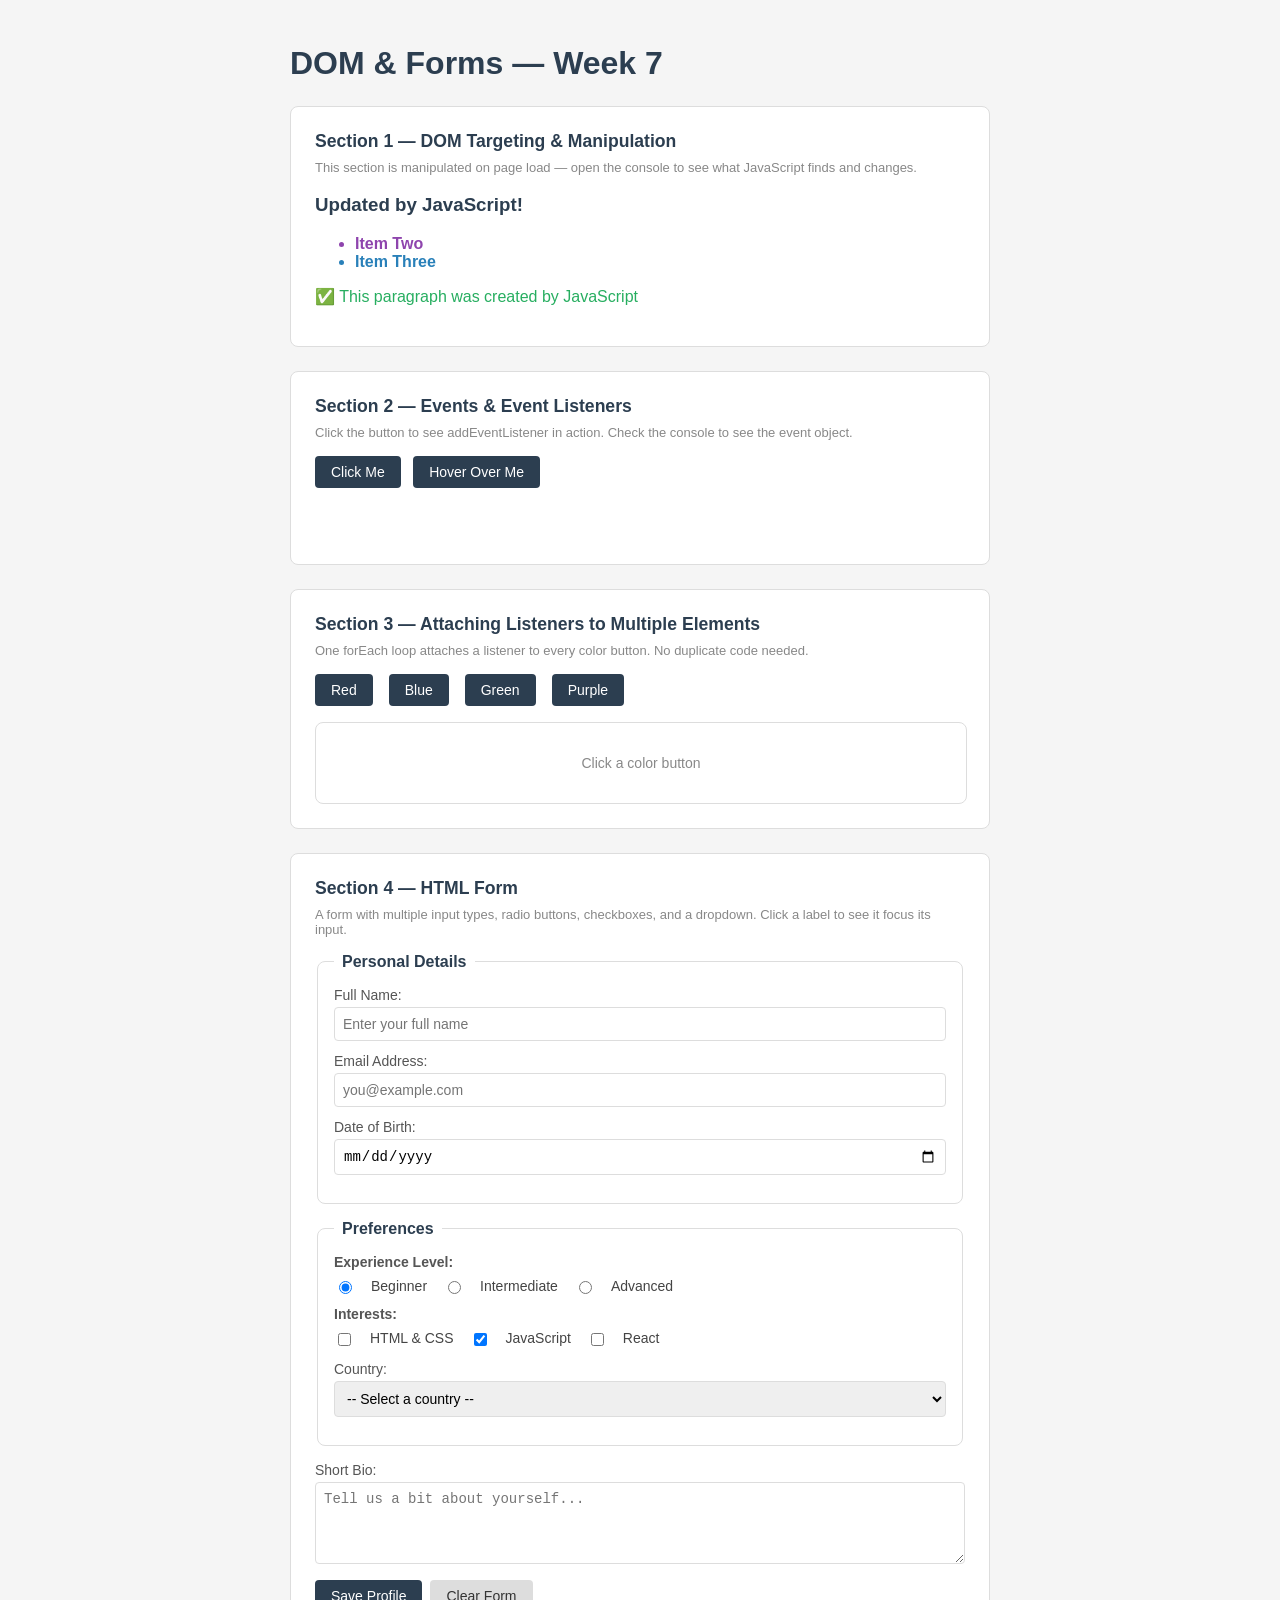
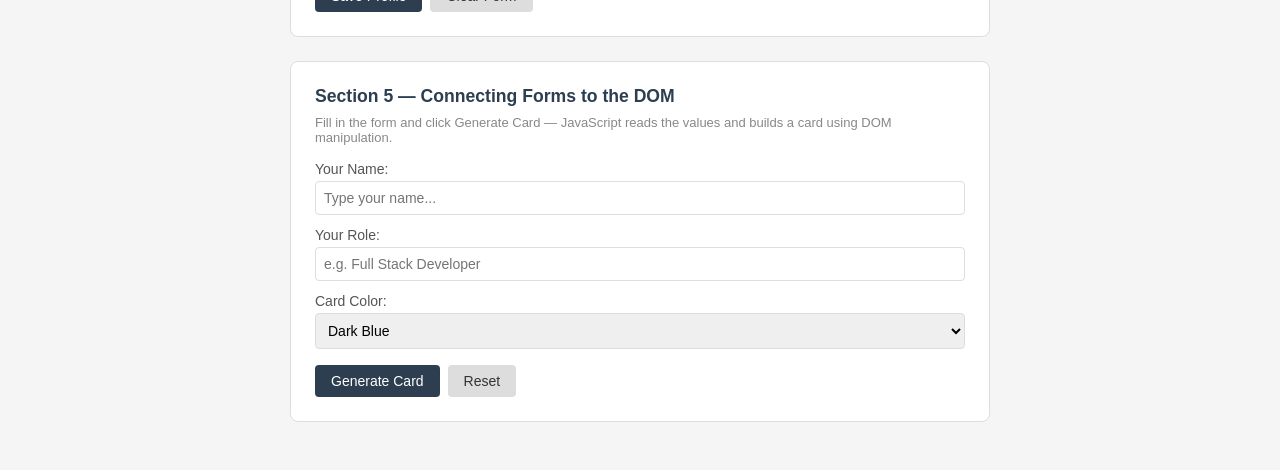
<file: index.html>
<!DOCTYPE html>
<html lang="en">
<head>
  <meta charset="UTF-8">
  <meta name="viewport" content="width=device-width, initial-scale=1.0">
  <title>DOM & Forms Demo</title>
  <link rel="stylesheet" href="index.css">
  <!-- defer ensures the script runs AFTER the HTML is fully parsed -->
  <!-- without this, querySelector would find nothing -->
  <script src="index.js" defer></script>
</head>
<body>

  <div class="page-wrapper">
    <h1>DOM & Forms — Week 7</h1>

    <!-- ============================================
         SECTION 1 — DOM Targeting & Manipulation
         ============================================ -->
    <section class="demo-section">
      <h2>Section 1 — DOM Targeting & Manipulation</h2>
      <p class="section-note">
        This section is manipulated on page load — open the console to
        see what JavaScript finds and changes.
      </p>

      <!-- JavaScript will find this heading and change it -->
      <h3 id="section-title">Original Title</h3>

      <!-- JavaScript will find all these items and style them -->
      <ul id="item-list">
        <li class="list-item">Item One</li>
        <li class="list-item">Item Two</li>
        <li class="list-item">Item Three</li>
      </ul>

      <!-- JavaScript will create a new item and append it here -->
      <div id="new-item-output"></div>
    </section>


    <!-- ============================================
         SECTION 2 — Events & Event Listeners
         ============================================ -->
    <section class="demo-section">
      <h2>Section 2 — Events & Event Listeners</h2>
      <p class="section-note">
        Click the button to see addEventListener in action.
        Check the console to see the event object.
      </p>

      <button id="click-btn" class="btn">Click Me</button>
      <button id="hover-btn" class="btn">Hover Over Me</button>

      <!-- JavaScript will update this div based on events -->
      <div id="event-output" class="output-box"></div>
    </section>


    <!-- ============================================
         SECTION 3 — Attaching Listeners to Multiple Elements
         ============================================ -->
    <section class="demo-section">
      <h2>Section 3 — Attaching Listeners to Multiple Elements</h2>
      <p class="section-note">
        One forEach loop attaches a listener to every color button.
        No duplicate code needed.
      </p>

      <div class="color-buttons">
        <button class="color-btn btn" data-color="#e74c3c">Red</button>
        <button class="color-btn btn" data-color="#2980b9">Blue</button>
        <button class="color-btn btn" data-color="#27ae60">Green</button>
        <button class="color-btn btn" data-color="#8e44ad">Purple</button>
      </div>

      <!-- JavaScript will update this box with the selected color -->
      <div id="color-preview" class="color-preview">
        Click a color button
      </div>
    </section>


    <!-- ============================================
         SECTION 4 — HTML Form
         ============================================ -->
    <section class="demo-section">
      <h2>Section 4 — HTML Form</h2>
      <p class="section-note">
        A form with multiple input types, radio buttons, checkboxes,
        and a dropdown. Click a label to see it focus its input.
      </p>

      <form id="profile-form">

        <fieldset>
          <legend>Personal Details</legend>

          <div class="field">
            <!-- for= must match id= to associate the label with the input -->
            <label for="full-name">Full Name:</label>
            <input
              type="text"
              id="full-name"
              name="fullName"
              placeholder="Enter your full name"
            >
          </div>

          <div class="field">
            <label for="email">Email Address:</label>
            <!-- type="email" validates format automatically -->
            <input
              type="email"
              id="email"
              name="email"
              placeholder="you@example.com"
            >
          </div>

          <div class="field">
            <label for="dob">Date of Birth:</label>
            <!-- type="date" renders a calendar picker -->
            <input type="date" id="dob" name="dob">
          </div>
        </fieldset>

        <fieldset>
          <legend>Preferences</legend>

          <!-- radio buttons — same name groups them together -->
          <!-- only one can be selected at a time -->
          <p class="field-label">Experience Level:</p>
          <div class="radio-group">
            <input type="radio" id="beginner" name="level" value="beginner" checked>
            <label for="beginner">Beginner</label>

            <input type="radio" id="intermediate" name="level" value="intermediate">
            <label for="intermediate">Intermediate</label>

            <input type="radio" id="advanced" name="level" value="advanced">
            <label for="advanced">Advanced</label>
          </div>

          <!-- checkboxes — multiple can be selected at once -->
          <p class="field-label">Interests:</p>
          <div class="checkbox-group">
            <input type="checkbox" id="html-css" name="interests" value="html">
            <label for="html-css">HTML & CSS</label>

            <input type="checkbox" id="javascript" name="interests" value="js" checked>
            <label for="javascript">JavaScript</label>

            <input type="checkbox" id="react" name="interests" value="react">
            <label for="react">React</label>
          </div>

          <!-- select dropdown — best for longer lists -->
          <div class="field">
            <label for="country">Country:</label>
            <select id="country" name="country">
              <option value="">-- Select a country --</option>
              <option value="us">United States</option>
              <option value="uk">United Kingdom</option>
              <option value="ca">Canada</option>
              <option value="other">Other</option>
            </select>
          </div>
        </fieldset>

        <!-- textarea — multi-line text input -->
        <div class="field">
          <label for="bio">Short Bio:</label>
          <textarea
            id="bio"
            name="bio"
            rows="4"
            placeholder="Tell us a bit about yourself..."
          ></textarea>
        </div>

        <!-- always specify type on buttons inside a form -->
        <!-- without type="button", every button defaults to submit -->
        <div class="form-buttons">
          <button type="submit">Save Profile</button>
          <button type="reset">Clear Form</button>
        </div>

      </form>
    </section>


    <!-- ============================================
         SECTION 5 — Connecting Forms to DOM
         ============================================ -->
    <section class="demo-section">
      <h2>Section 5 — Connecting Forms to the DOM</h2>
      <p class="section-note">
        Fill in the form and click Generate Card — JavaScript reads
        the values and builds a card using DOM manipulation.
      </p>

      <form id="card-form">
        <div class="field">
          <label for="card-name">Your Name:</label>
          <input
            type="text"
            id="card-name"
            name="cardName"
            placeholder="Type your name..."
          >
        </div>

        <div class="field">
          <label for="card-role">Your Role:</label>
          <input
            type="text"
            id="card-role"
            name="cardRole"
            placeholder="e.g. Full Stack Developer"
          >
        </div>

        <div class="field">
          <label for="card-color">Card Color:</label>
          <select id="card-color" name="cardColor">
            <option value="#2c3e50">Dark Blue</option>
            <option value="#e74c3c">Red</option>
            <option value="#27ae60">Green</option>
            <option value="#8e44ad">Purple</option>
          </select>
        </div>

        <div class="form-buttons">
          <!-- type="button" prevents form submission -->
          <button type="button" id="generate-btn">Generate Card</button>
          <button type="reset" id="reset-card-btn">Reset</button>
        </div>
      </form>

      <!-- JavaScript builds the card here -->
      <div id="card-output"></div>

    </section>

  </div>

</body>
</html>
</file>
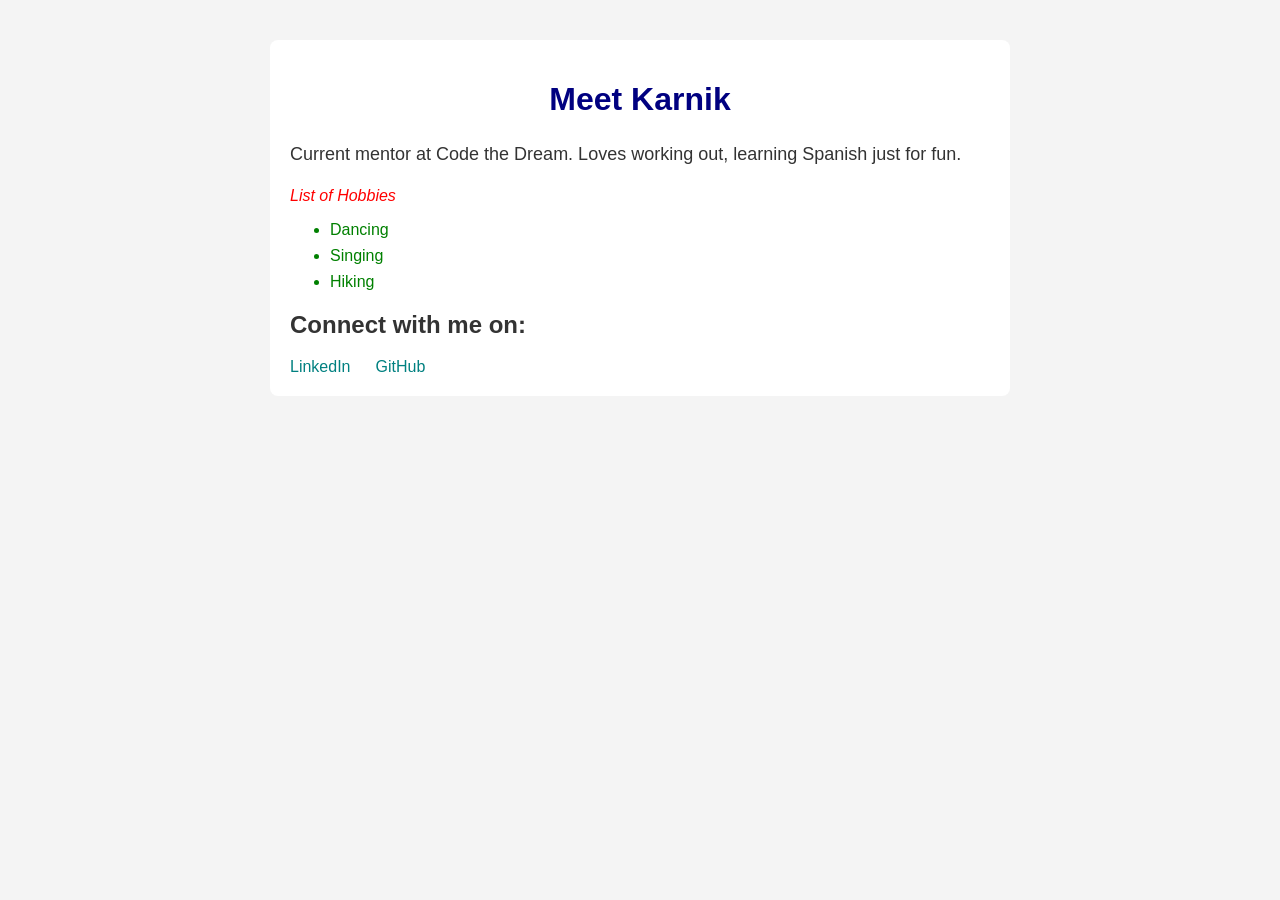
<file: css_basics/css_basics.html>
<!DOCTYPE html>
<html lang="en">
<head>
    <meta charset="UTF-8">
    <meta name="viewport" content="width=device-width, initial-scale=1.0">
    <title>CSS Basics</title>
    <!-- external stylesheet — the professional way to add CSS -->
    <!-- the browser loads this file and applies all the rules inside -->
    <link rel="stylesheet" href="styles.css">
</head>
<body>

    <!-- page wrapper — gives us one element to center and constrain the layout -->
    <div class="container">

        <h1>Meet Karnik</h1>

        <!-- class added — lets us target this paragraph specifically -->
        <p class="intro">
            Current mentor at Code the Dream.
            Loves working out, learning Spanish just for fun.
        </p>

        <!-- em is inline by default — we'll show how to style inline elements -->
        <em class="hobbies-label">List of Hobbies</em>

        <!-- class added to the list — demonstrates class selector -->
        <ul class="hobbies-list">
            <li>Dancing</li>
            <li>Singing</li>
            <li>Hiking</li>
        </ul>

        <h2>Connect with me on:</h2>

        <!-- wrapper div — lets us use flexbox to lay the links side by side -->
        <div class="links">
            <a href="https://www.linkedin.com/in/meet-karnik" class="link-button">LinkedIn</a>
            <a href="https://www.github.com/mtkarnik99" class="link-button">GitHub</a>
        </div>

    </div>

</body>
</html>
</file>
<file: index.css>
/* ============================================
   BASE STYLES
   ============================================ */

body {
  font-family: sans-serif;
  background-color: #f5f5f5;
  margin: 0;
  padding: 0;
}

.page-wrapper {
  max-width: 700px;
  margin: 0 auto;
  padding: 24px;
}

h1 {
  color: #2c3e50;
  margin-bottom: 24px;
}


/* ============================================
   SECTION LAYOUT
   ============================================ */

/* each section is visually separated with a card-like container */
.demo-section {
  background-color: #fff;
  border: 1px solid #ddd;
  border-radius: 8px;
  padding: 24px;
  margin-bottom: 24px;
}

.demo-section h2 {
  margin: 0 0 8px;
  color: #2c3e50;
  font-size: 1.1rem;
}

/* subtle description text below each section heading */
.section-note {
  font-size: 13px;
  color: #888;
  margin: 0 0 16px;
}


/* ============================================
   BUTTONS
   ============================================ */

.btn {
  padding: 8px 16px;
  border: none;
  border-radius: 4px;
  background-color: #2c3e50;
  color: #fff;
  cursor: pointer;
  margin-right: 8px;
  font-size: 14px;
}

.btn:hover {
  background-color: #1a252f;
}

.color-buttons {
  display: flex;
  gap: 8px;
  margin-bottom: 16px;
}


/* ============================================
   COLOR PREVIEW BOX — Section 3
   ============================================ */

.color-preview {
  width: 100%;
  height: 80px;
  border: 1px solid #ddd;
  border-radius: 8px;
  display: flex;
  align-items: center;
  justify-content: center;
  font-size: 14px;
  color: #888;
  transition: background-color 0.3s ease;
}


/* ============================================
   FORM STYLES — Sections 4 & 5
   ============================================ */

fieldset {
  border: 1px solid #ddd;
  border-radius: 8px;
  padding: 16px;
  margin-bottom: 16px;
}

legend {
  font-weight: bold;
  color: #2c3e50;
  padding: 0 8px;
}

/* each label + input pair stacks vertically */
.field {
  display: flex;
  flex-direction: column;
  margin-bottom: 12px;
}

.field label {
  font-size: 14px;
  color: #555;
  margin-bottom: 4px;
}

.field input,
.field select,
.field textarea {
  padding: 8px;
  border: 1px solid #ddd;
  border-radius: 4px;
  font-size: 14px;
}

.field input:focus,
.field select:focus,
.field textarea:focus {
  outline: none;
  border-color: #2c3e50;
}

.field-label {
  font-size: 14px;
  color: #555;
  margin: 0 0 8px;
  font-weight: bold;
}

.radio-group,
.checkbox-group {
  display: flex;
  gap: 16px;
  margin-bottom: 12px;
  flex-wrap: wrap;
}

.radio-group label,
.checkbox-group label {
  font-size: 14px;
  color: #444;
}

.form-buttons {
  display: flex;
  gap: 8px;
  margin-top: 16px;
}

.form-buttons button {
  padding: 8px 16px;
  border: none;
  border-radius: 4px;
  cursor: pointer;
  font-size: 14px;
}

.form-buttons button[type="submit"],
.form-buttons button[type="button"] {
  background-color: #2c3e50;
  color: #fff;
}

.form-buttons button[type="reset"] {
  background-color: #ddd;
  color: #333;
}

.form-buttons button:hover {
  opacity: 0.9;
}


/* ============================================
   OUTPUT BOXES
   ============================================ */

.output-box {
  margin-top: 12px;
  padding: 10px;
  border-radius: 4px;
  font-size: 14px;
  min-height: 20px;
}
</file>
<file: css_basics/styles.css>
body{
    font-family: Arial, Helvetica, sans-serif;
    background-color: #f4f4f4;
    color: #333;
    margin: 20px;
}

h1{
    color: navy;
    text-align: center;
}

p{
    font-size: 18px;
    line-height: 1.6;
}

.hobbies-label{
    margin-top: 30px;
    color: red;
}

.hobbies-list li{
    color: green;
    margin-bottom: 8px ;
}

.links a{
    color: teal;
    text-decoration: none;
    margin-right: 10px;
}

a:hover{
    text-decoration: underline;
}

.links{
    display: flex;
    gap : 15px;
    align-items: center;
}

.container{
    max-width: 700px;
    margin: 40px auto;
    padding: 20px;
    background-color: white;
    border-radius: 8px;
}
</file>
